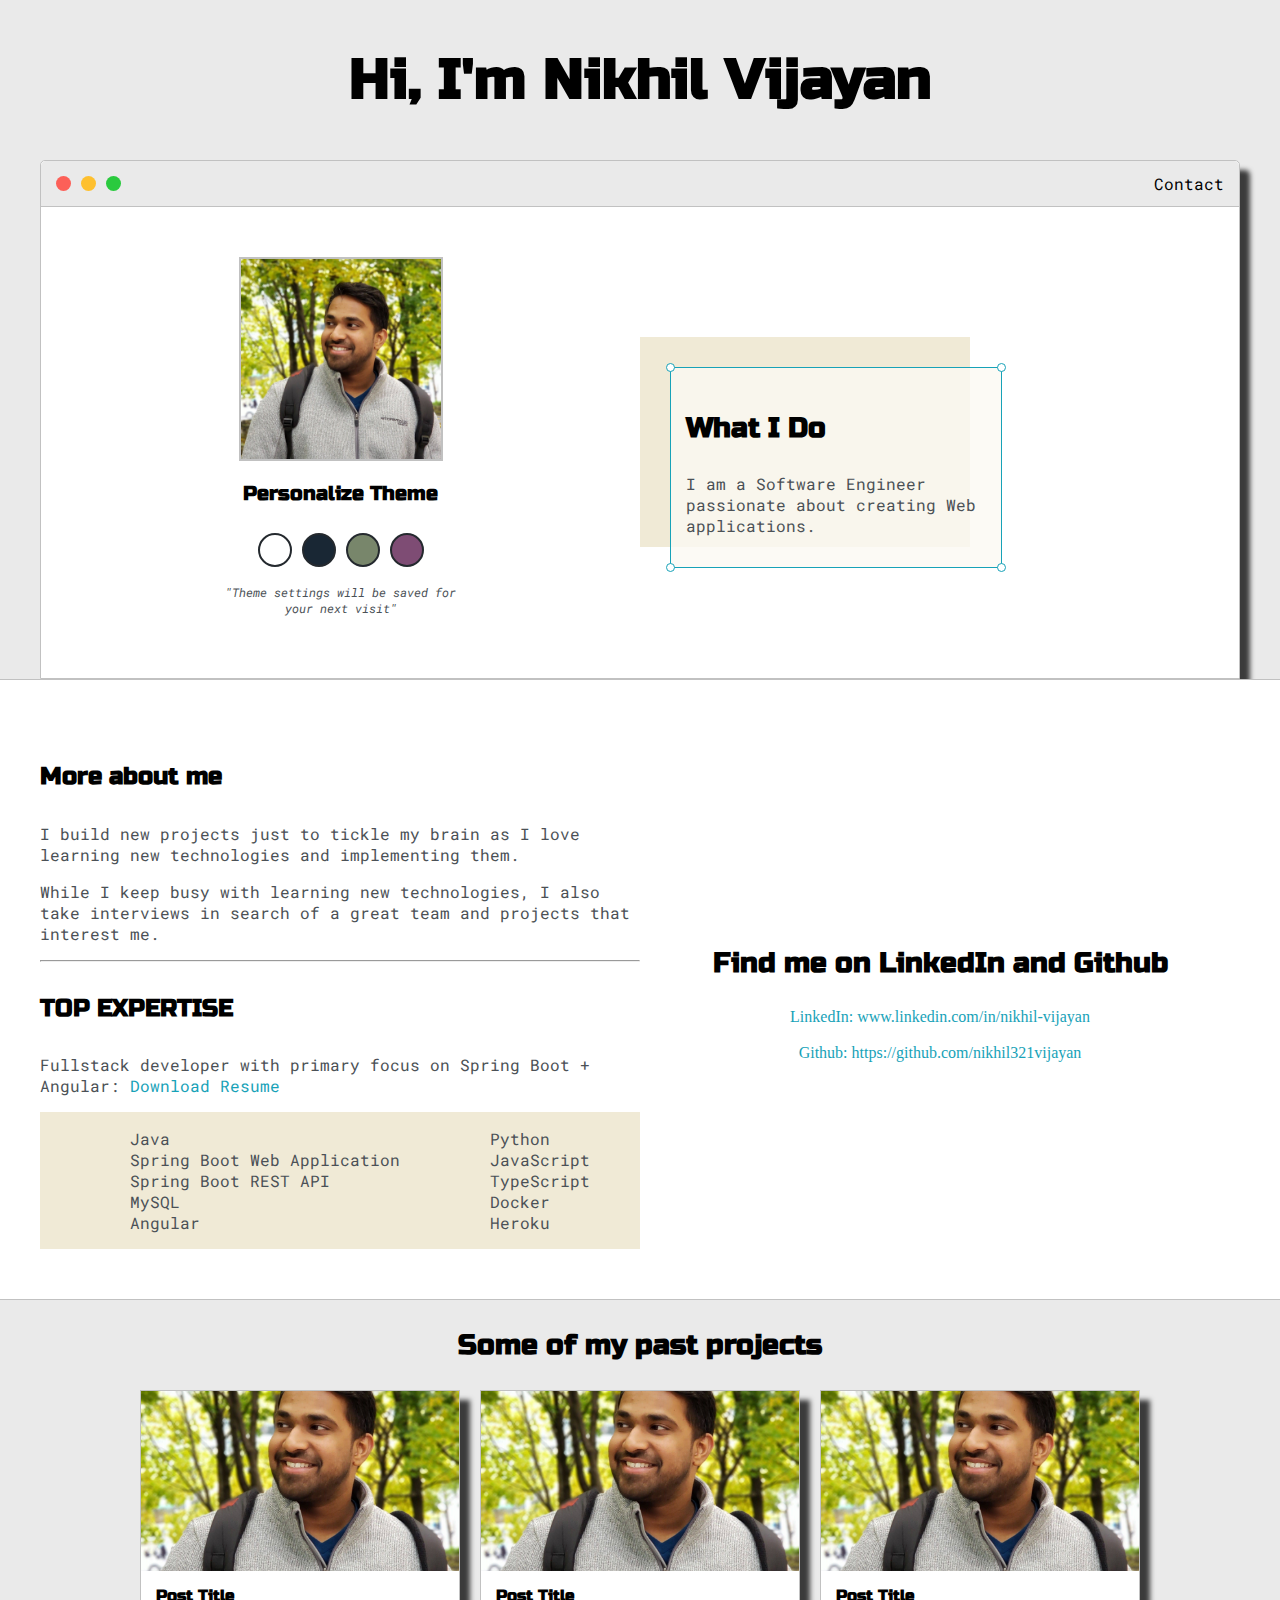
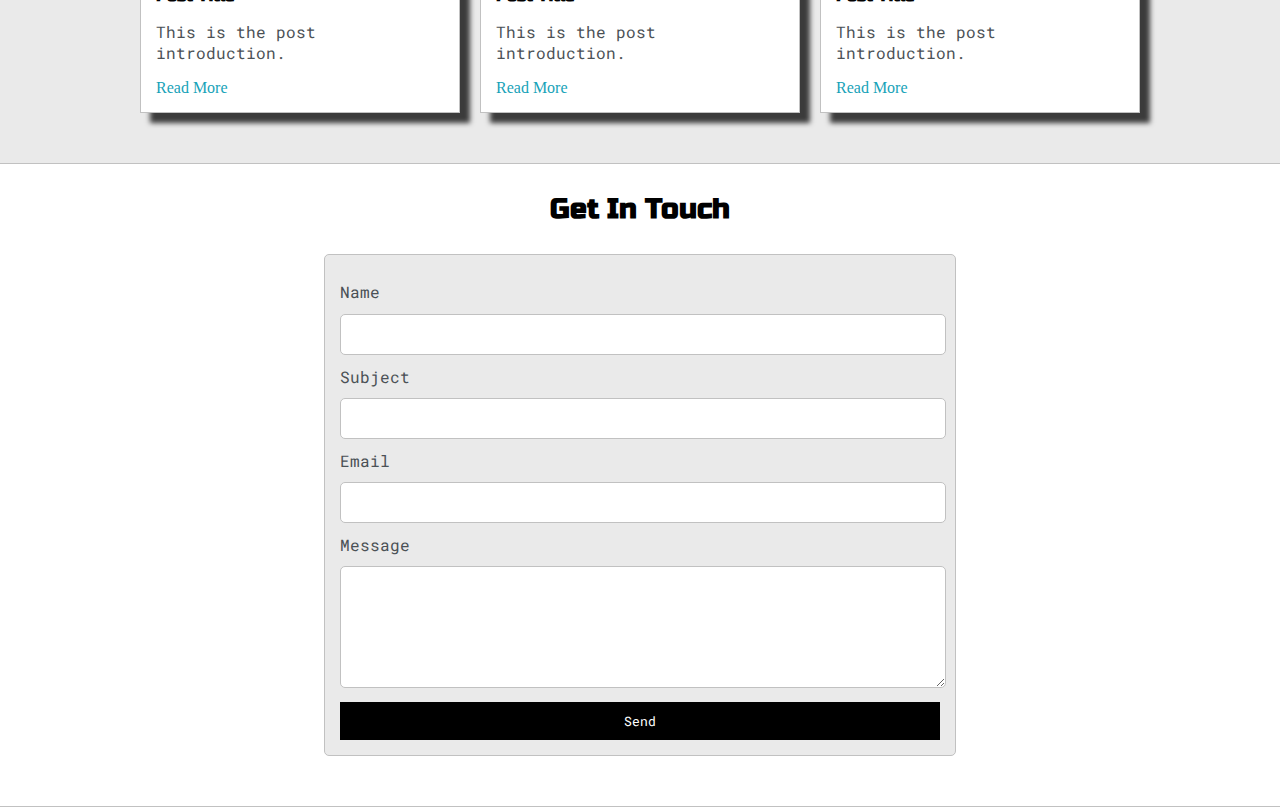
<file: index.html>
<!DOCTYPE html>
<html>
<head>
	<title>Nikhil Vijayan</title>
	<meta charset="utf-8" name="viewport" content="width=device-width, initial-scale=1, maximum-scale=1, minimum-scale=1" />

	<link href="https://fonts.googleapis.com/css2?family=Russo+One&display=swap" rel="stylesheet">

	<link href="https://fonts.googleapis.com/css2?family=Roboto+Mono:wght@500&display=swap" rel="stylesheet">

	<link rel="stylesheet" type="text/css" href="default.css">

	<link id="theme-style" rel="stylesheet" type="text/css" href="">

</head>
<body>

	<section class="s1">
		<div class="main-container">
			<div class="greeting-wrapper">
				<h1>Hi, I'm Nikhil Vijayan</h1>
			</div>

			<div class="intro-wrapper">
				<div class="nav-wrapper">
					<div class="dots-wrapper">
						<div id="dot-1" class="browser-dot"></div>
						<div id="dot-2" class="browser-dot"></div>
						<div id="dot-3" class="browser-dot"></div>
						
					</div>

					<ul id="navigation">
						<li><a href="#">Contact</a></li>
					</ul>
					
				</div>

				<div class="left-column">
					<img id="profile-pic" src="images/nikhil_vijayan.jpg">
					<h5 style="text-align: center; line-height: 0;">Personalize Theme</h5>

					<div id="theme-options-wrapper">
						<div data-mode="light" id="light-mode" class="theme-dot"></div>
						<div data-mode="blue" id="blue-mode" class="theme-dot"></div>
						<div data-mode="green" id="green-mode" class="theme-dot"></div>
						<div data-mode="purple" id="purple-mode" class="theme-dot"></div>
					</div>

					<p id="settings-note">"Theme settings will be saved for<br>your next visit"</p>
				</div>

				<div class="right-column">
					<div id="preview-shadow">
						<div id="preview">
							<div id="corner-tl" class="corner"></div>
							<div id="corner-tr" class="corner"></div>
							<h3>What I Do</h3>
							<p>I am a Software Engineer passionate about creating Web applications.</p>
							<div id="corner-br" class="corner"></div>
							<div id="corner-bl" class="corner"></div>
						</div>
					</div>
				</div>
			</div>

		</div>
	</section>

	<section class="s2">
		<div class="main-container">
			<div class="about-wrapper">
				<div class="about-me">
					<h4>More about me</h4>

					<p>I build new projects just to tickle my brain as I love learning new technologies and implementing them.</p>

					<p>While I keep busy with learning new technologies, I also take interviews in search of a great team and projects that interest me.</p>

					<hr>

					<h4>TOP EXPERTISE</h4>

					<p>Fullstack developer with primary focus on Spring Boot + Angular: <a target="_blank" href="resume.pdf">Download Resume</a></p>

					<div id="skills">
						<ul>
							<li>Java</li>
							<li>Spring Boot Web Application</li>
							<li>Spring Boot REST API</li>
							<li>MySQL</li>
							<li>Angular</li>
						</ul>

						<ul>
							<li>Python</li>
							<li>JavaScript</li>
							<li>TypeScript</li>
							<li>Docker</li>
							<li>Heroku</li>
						</ul>
					</div>

				</div>

				<div class="social-links">
					<h3>Find me on LinkedIn and Github</h3>

					<a target="_blank" href="www.linkedin.com/in/nikhil-vijayan">LinkedIn: www.linkedin.com/in/nikhil-vijayan</a>

					<br>

					<a target="_blank" href="https://github.com/nikhil321vijayan">Github: https://github.com/nikhil321vijayan</a>
					
				</div>

			</div>
		</div>
	</section>

	<section class="s1">
		<div class="main-container">
			<h3 style="text-align: center;">Some of my past projects</h3>

			<div class="post-wrapper">
				<div>
					<div class="post">
						<img class="thumbnail" src="images/nikhil_vijayan.jpg">
						<div class="post-preview">
							<h6 class="post-title">Post Title</h6>
							<p class="post-intro">This is the post introduction.</p>
							<a href="post.html">Read More</a>
						</div>
					</div>
				</div>

				<div>
					<div class="post">
						<img class="thumbnail" src="images/nikhil_vijayan.jpg">
						<div class="post-preview">
							<h6 class="post-title">Post Title</h6>
							<p class="post-intro">This is the post introduction.</p>
							<a href="#">Read More</a>
						</div>
					</div>
				</div>

				<div>
					<div class="post">
						<img class="thumbnail" src="images/nikhil_vijayan.jpg">
						<div class="post-preview">
							<h6 class="post-title">Post Title</h6>
							<p class="post-intro">This is the post introduction.</p>
							<a href="#">Read More</a>
						</div>
					</div>
				</div>

			</div>
		</div>
	</section>

	<section class="s2">
		<div class="main-container">
			<h3 style="text-align: center;">Get In Touch</h3>

			<form id="contact-form">
				<label>Name</label>
				<input class="input-field" type="text" name="name">

				<label>Subject</label>
				<input class="input-field" type="text" name="subject">

				<label>Email</label>
				<input class="input-field" type="text" name="name">

				<label>Message</label>
				<textarea class="input-field" type="text" name="name"></textarea> 

				<input id="submit-btn" type="submit" value="Send">
			</form>
		</div>
	</section>

	<script type="text/javascript" src="script.js"></script>

</body>
</html>
</file>
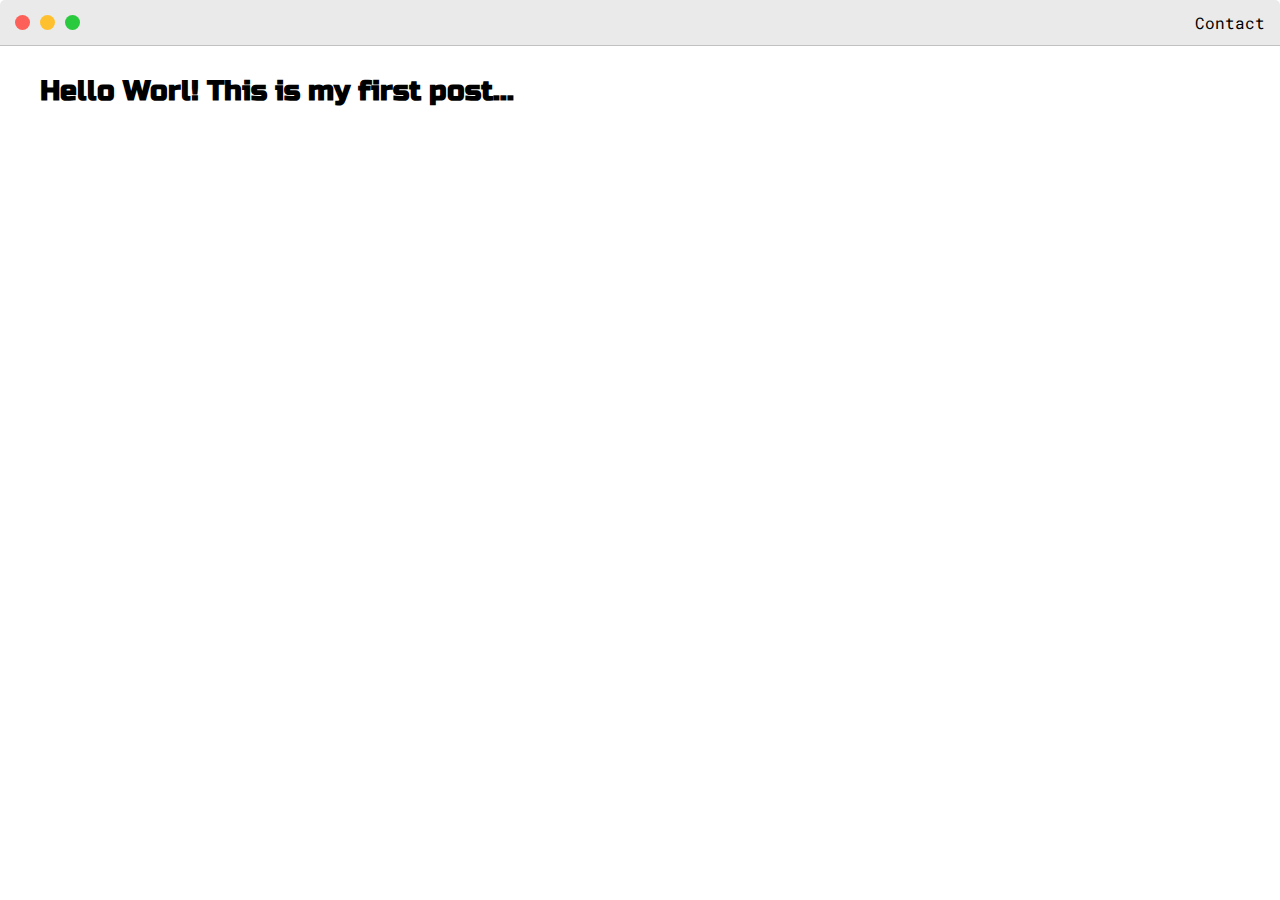
<file: post.html>
<!DOCTYPE html>
<html>
<head>
	<title>Post Name</title>
	<meta charset="utf-8" name="viewport" content="width=device-width, initial-scale=1, maximum-scale=1, minimum-scale=1" />

	<link href="https://fonts.googleapis.com/css2?family=Russo+One&display=swap" rel="stylesheet">

	<link href="https://fonts.googleapis.com/css2?family=Roboto+Mono:wght@500&display=swap" rel="stylesheet">

	<link rel="stylesheet" type="text/css" href="default.css">
</head>
<body>

	<div class="nav-wrapper">
		<div class="dots-wrapper">
			<div id="dot-1" class="browser-dot"></div>
			<div id="dot-2" class="browser-dot"></div>
			<div id="dot-3" class="browser-dot"></div>
			
		</div>

		<ul id="navigation">
			<li><a href="#">Contact</a></li>
		</ul>
					
	</div>
	<div class="main-container">
		
		<h3>Hello Worl! This is my first post...</h3>
	</div>

</body>
</html>
</file>
<file: default.css>
/*:root defines all the variables needed.
	These variables can be ised anywhere withtin this file.
*/

:root{
	--mainColor:#eaeaea;
	--secondaryColor:#fff;

	--borderColor:#c1c1c1;
	--mainText: black;
	--secondaryText:#4b5156;

	--themeDotBorder:#24292e;

	--previewBg:rgb(251, 249, 243, 0.8);

	--previewShadow:#f0ead6;

	--btnColor:black;
}


html, body{
	padding: 0;
	margin: 0;
}

body *{
	transition: 0.3s;
}

h1, h2, h3, h4, h5, h6, strong{
	color: var(--mainText);
	font-family: 'Russo One', sans-serif;
}

p, li, span, label, input, textarea{
	color: var(--secondaryText);
	font-family: 'Roboto Mono', monospace;
}

a{
	text-decoration: none;
	color: #17a2b8;
}

ul{
	list-style: none;
}

h1 { font-size: 56px; }
h2 { font-size: 36px; }
h3 { font-size: 28px; }
h4 { font-size: 24px; }
h5 { font-size: 20px; }
h6 { font-size: 16px; }


.s1{
	background-color: var(--mainColor);
	border-bottom: 1px solid var(--borderColor);
	overflow: auto;
}

.s2{
	background-color: var(--secondaryColor);
	border-bottom: 1px solid var(--borderColor); /**/
	overflow: auto;
}

.main-container{
	width: 1200px;
	margin: 0 auto;
	/*border: 1px solid var(--borderColor);*/
}

.greeting-wrapper{
	display: grid;
	/*align-self: center;*/
	/*justify-content: center;*/
	text-align: center;
	align-content: center;
	/*border: 2px dashed lightcoral;*/
	min-height: 10em;
}

.intro-wrapper{
	background-color: var(--secondaryColor);
	border: 1px solid var(--borderColor);
	border-radius: 5px 5px 0 0;

	-webkit-box-shadow: 10px 10px 5px 0px rgba(0,0,0,0.75);
	-moz-box-shadow: 10px 10px 5px 0px rgba(0,0,0,0.75);
	box-shadow: 10px 10px 5px 0px rgba(0,0,0,0.75);

	display: grid;
	grid-template-columns: 1fr 1fr;
	/*grid-template-rows: 3em 30em; */
	grid-template-areas: 
		'nav-wrapper nav-wrapper'
		'left-column right-column'
	;
}

.nav-wrapper{
	border-radius: 5px 5px 0 0;
	grid-area: nav-wrapper;
	border-bottom: 1px solid var(--borderColor);
	display: flex;
	justify-content: space-between;
	align-items: center;
	background-color: var(--mainColor);
	/*border: 1px dashed lightcoral;*/
}

#navigation a{
	color: var(--mainText);
}

#navigation{
	margin: 0;
	padding: 10px;
}

#navigation li{
	display: inline-block;
	margin-right: 5px;
	margin-left: 5px;
}

.dots-wrapper{
	display: flex;
	padding: 10px;
}

#dot-1{
	background-color: #FC6058;
}

#dot-2{
	background-color: #FEC02F;
}

#dot-3{
	background-color: #2ACA3E;
}

.browser-dot{
	background-color: black;
	height: 15px;
	width: 15px;
	border-radius: 50%;
	margin: 5px;

	/*-webkit-box-shadow: 39px 15px 5px 0px rgba(8,10,9,1);
	-moz-box-shadow: 39px 15px 5px 0px rgba(8,10,9,1);
	box-shadow: 39px 15px 5px 0px rgba(8,10,9,1);*/

}

.left-column{
	grid-area: left-column;
	padding-top: 50px;
	padding-bottom: 50px;
	/*border: 1px dashed lightcoral;*/
}

#profile-pic{
	display: block;
	margin: 0 auto;
	height: 200px;
	width: 200px;
	object-fit: cover;
	border: 2px solid var(--borderColor);
}

#theme-options-wrapper{
	display: flex;
	justify-content: center;
}

.theme-dot{
	height: 30px;
	width: 30px;
	background-color: black;
	border-radius: 50%;

	margin: 5px;

	cursor: pointer;
	border: 2px solid var(--themeDotBorder);

}

.theme-dot:hover{
	border-width: 5px;
}

#light-mode{
	background-color: #fff;
}

#blue-mode{
	background-color: #192734;
}

#green-mode{
	background-color: #78866b;
}

#purple-mode{
	background-color: #7E4C74;
}

#settings-note{
	font-size: 12px;
	font-style: italic;
	text-align: center;
}

.right-column{
	grid-area: right-column;
	display: grid;
	align-content: center;
	
	padding-top: 50px;
	padding-bottom: 50px;
}

#preview-shadow{
	background-color: var(--previewShadow);
	width: 300px;
	height: 180px;
	padding-left: 30px;
	padding-top: 30px;
}

#preview{
	width: 300px;
	border: 1.5px solid #17a2b8;
	background-color: var(--previewBg);
	padding: 15px;
	position: relative;
}

.corner{
	width: 7px;
	height: 7px;
	border-radius: 50%;
	border: 1.5px solid #17a2b8;
	background-color: #fff;
	position: absolute;
}

#corner-tl{
	top: -5px;
	left: -5px;
}

#corner-tr{
	top: -5px;
	right: -5px;
}

#corner-br{
	bottom: -5px;
	right: -5px;
}

#corner-bl{
	bottom: -5px;
	left: -5px;
}

.about-wrapper{
	display: grid;
	grid-template-columns: repeat(auto-fit, minmax(320px, 1fr));
	padding-bottom: 50px;
	padding-top: 50px;
}

#skills{
	display: flex;
	justify-content: space-evenly;
	background-color: var(--previewShadow);
}

.social-links{
	display: grid;
	align-content: center;
	text-align: center;
}

.post-wrapper{
	display: grid;
	grid-template-columns: repeat(auto-fit, 320px);
	gap: 20px;
	justify-content: center;
	padding-bottom: 50px;
}

.post{
	border: 1px solid var(--borderColor);
	-webkit-box-shadow: 10px 10px 5px 0px rgba(0,0,0,0.75);
	-moz-box-shadow: 10px 10px 5px 0px rgba(0,0,0,0.75);
	box-shadow: 10px 10px 5px 0px rgba(0,0,0,0.75);
}

.thumbnail{
	display: block;
	width: 100%;
	height: 180px;
	object-fit: cover;
}

.post-preview{
	background-color: #fff;
	padding: 15px;
}

.post-title{
	color: black;
	margin: 0;
}

.post-intro{
	color: #4b5156;
	font-size: 16px;
}

#contact-form{
	display: block;
	max-width: 600px;
	margin: 0 auto;
	border: 1px solid var(--borderColor);
	padding: 15px;
	border-radius: 5px;
	background-color: var(--mainColor);
	margin-bottom: 50px;
}

.input-field{
	width: 100%;
	padding-top: 10px;
	padding-bottom: 10px;
	background-color: var(--secondaryColor);
	border-radius: 5px;
	border: 1px solid var(--borderColor);
	font-size: 14px;
}

#submit-btn{
	margin-top: 10px;
	width: 100%;
	padding-top: 10px;
	padding-bottom: 10px;
	color: #fff;
	background-color: var(--btnColor);
	border: none;
}

#contact-form label{
	line-height: 2.7em;
}

#contact-form textarea{
	min-height: 100px;
	font-size: 14px;
}

@media screen and (max-width: 1200px){
	.main-container{
		width: 95%;
	}
}

@media screen and (max-width: 800px){
	.intro-wrapper{
		grid-template-columns: 1fr;
		grid-template-areas: 
			'nav-wrapper'
			'left-column' 
			'right-column'
		;
	}

	.right-column{
		justify-content: center;
	}
}
</file>
